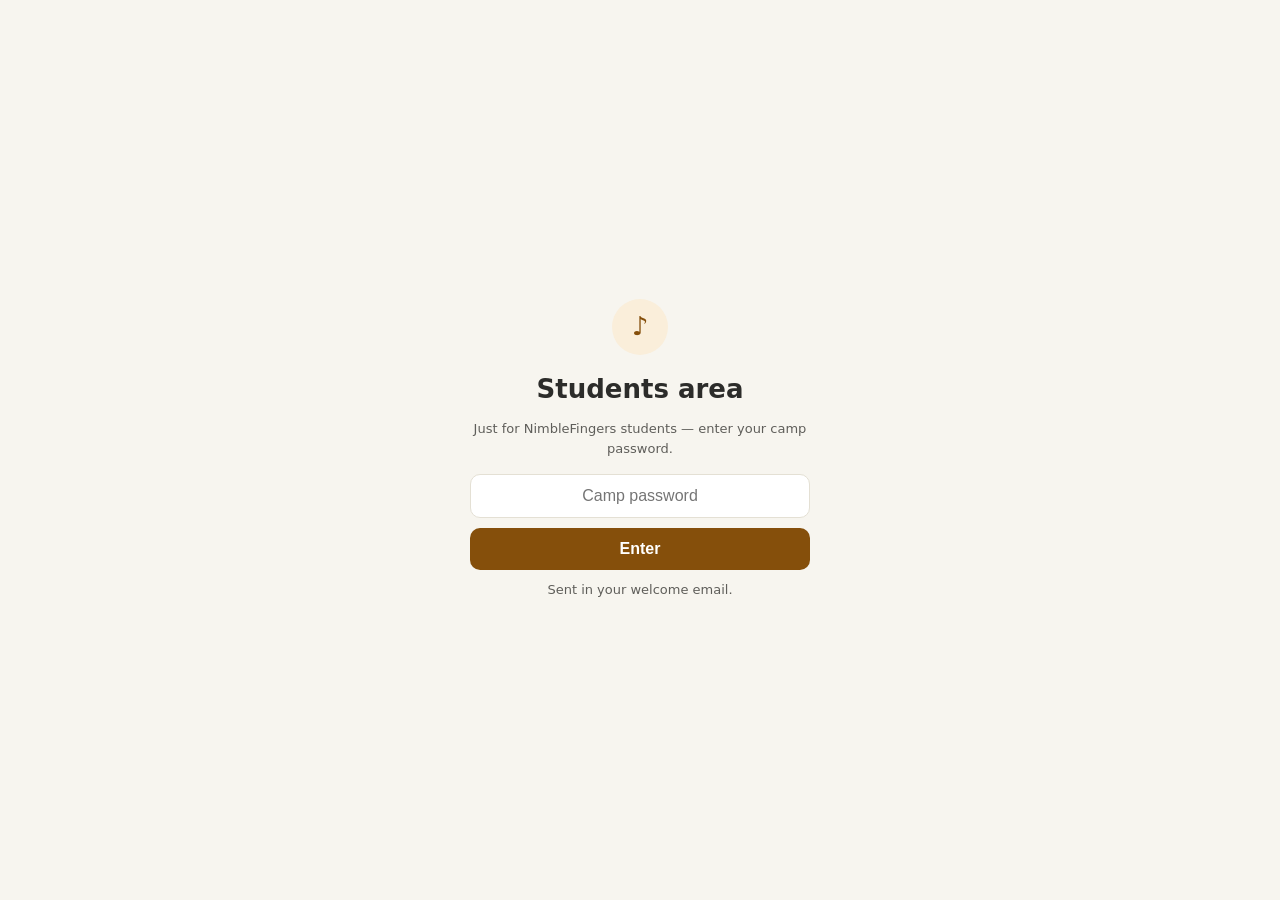
<file: camps/nimblefingers/index.html>
<!DOCTYPE html>
<html lang="en">
<head>
  <meta charset="utf-8">
  <meta name="viewport" content="width=device-width, initial-scale=1">
  <meta name="robots" content="noindex">
  <title>NimbleFingers · Students</title>
  <link rel="stylesheet" href="../../css/camp.css">
</head>
<body>

  <!-- Password gate (placeholder — encrypt with StatiCrypt before publishing real content) -->
  <div id="gate">
    <div class="box">
      <div class="lock">♪</div>
      <h1>Students area</h1>
      <p class="hint" style="margin-top:8px">Just for NimbleFingers students — enter your camp password.</p>
      <input id="pw" type="password" placeholder="Camp password" autocomplete="off" autocapitalize="off">
      <button id="go">Enter</button>
      <p class="hint" id="msg">Sent in your welcome email.</p>
    </div>
  </div>

  <!-- Rendered from content.json by camp.js -->
  <div id="content">
    <header class="hero" id="hero">
      <div class="hero-inner">
        <h1 id="hero-title">&nbsp;</h1>
      </div>
    </header>
    <div class="wrap">
      <div id="sections"></div>
    </div>
  </div>

  <script src="../../js/camp.js"></script>
</body>
</html>
</file>
<file: css/camp.css>
:root{
  --bg:#f7f5ef; --ink:#2c2c2a; --muted:#5f5e5a; --faint:#888780;
  --line:#e4e0d4; --card:#ffffff; --warm:#854f0b; --warm-bg:#faeeda; --link:#185fa5;
}
*{box-sizing:border-box}
body{margin:0;font-family:system-ui,-apple-system,"Segoe UI",sans-serif;
  background:var(--bg);color:var(--ink);line-height:1.6;-webkit-text-size-adjust:100%}
.wrap{max-width:680px;margin:0 auto;padding:0 18px 64px}
h1{font-size:26px;font-weight:600;margin:0}
h2{font-size:14px;font-weight:600;color:var(--faint);letter-spacing:.04em;text-transform:uppercase;margin:32px 0 12px}
h3{font-size:16px;font-weight:600;margin:0}
p{margin:0}
a{color:var(--link)}

/* header */
.hero{position:relative;min-height:230px;display:flex;align-items:flex-end;
  background-size:cover;background-position:center;border-radius:0 0 18px 18px;overflow:hidden}
.hero::after{content:"";position:absolute;inset:0;background:linear-gradient(transparent,rgba(0,0,0,.6))}
.hero-inner{position:relative;z-index:1;color:#fff;padding:20px 18px;max-width:680px;margin:0 auto;width:100%}
.hero-inner h1{color:#fff}
.hero-sub{color:#f3efe6;font-size:15px;margin-top:4px}
.welcome{font-size:16px;color:var(--muted);margin:18px 0 0}

/* cards / posts */
.card{background:var(--card);border:0.5px solid var(--line);border-radius:14px;padding:16px;margin-bottom:12px}
.post-date{font-size:12px;color:var(--faint)}
.post-title{font-size:17px;font-weight:600;margin:3px 0 8px}
.post-body p{margin:0 0 10px;color:var(--ink)}

/* media */
.video{position:relative;aspect-ratio:16/9;border-radius:10px;overflow:hidden;background:#ece8dd;margin-top:8px}
.video iframe{position:absolute;inset:0;width:100%;height:100%;border:0}
.video-ph{position:absolute;inset:0;display:flex;align-items:center;justify-content:center;color:var(--faint);font-size:14px}
.media-title{font-size:15px;font-weight:500;margin:8px 0 0}
.yt{display:inline-flex;align-items:center;gap:6px;font-size:13px;color:var(--link);text-decoration:none;margin-top:6px}
audio{width:100%;margin-top:10px}
.vblock{margin-bottom:18px}

/* list items */
.note{padding:9px 0;border-bottom:0.5px solid var(--line);color:var(--ink)}
.linkrow{display:block;padding:11px 0;border-bottom:0.5px solid var(--line);text-decoration:none;color:var(--link)}
.note:last-child,.linkrow:last-child{border-bottom:none}

/* announcements (pinned, prominent) */
.announce{background:var(--warm-bg);color:var(--warm);border-radius:14px;
  padding:18px 20px;font-size:20px;font-weight:600;margin-bottom:10px}

/* blog posts as disclosure groups */
details.post{border:0.5px solid var(--line);border-radius:12px;background:var(--card);margin-bottom:10px}
details.post>summary{list-style:none;cursor:pointer;padding:14px 16px;font-size:16px;font-weight:500}
details.post>summary::-webkit-details-marker{display:none}
details.post>summary::after{content:"⌄";float:right;color:var(--faint);font-weight:400}
details.post[open]>summary::after{content:"⌃"}
details.post .post-body{padding:0 16px 14px}
.post-date{color:var(--faint);font-weight:400;font-size:13px}

/* cool-info sub-headings + empty states */
.cool-h{font-size:13px;font-weight:600;color:var(--faint);letter-spacing:.03em;margin:18px 0 6px}
.cool-h:first-child{margin-top:2px}
.empty{color:var(--faint);font-size:15px;padding:4px 0}

/* password gate (placeholder — see README/StatiCrypt) */
#gate{position:fixed;inset:0;background:var(--bg);display:grid;place-items:center;padding:24px;z-index:10}
#gate .box{max-width:340px;width:100%;text-align:center}
#gate .lock{width:56px;height:56px;border-radius:50%;background:var(--warm-bg);color:var(--warm);
  display:grid;place-items:center;margin:0 auto 14px;font-size:26px}
#gate input{width:100%;padding:12px;font-size:16px;border:1px solid var(--line);border-radius:10px;text-align:center;margin:14px 0 10px}
#gate button{width:100%;padding:12px;font-size:16px;font-weight:600;border:0;border-radius:10px;background:var(--warm);color:#fff;cursor:pointer}
.hint{font-size:13px;color:var(--muted);margin-top:10px}
#content{display:none}
</file>
